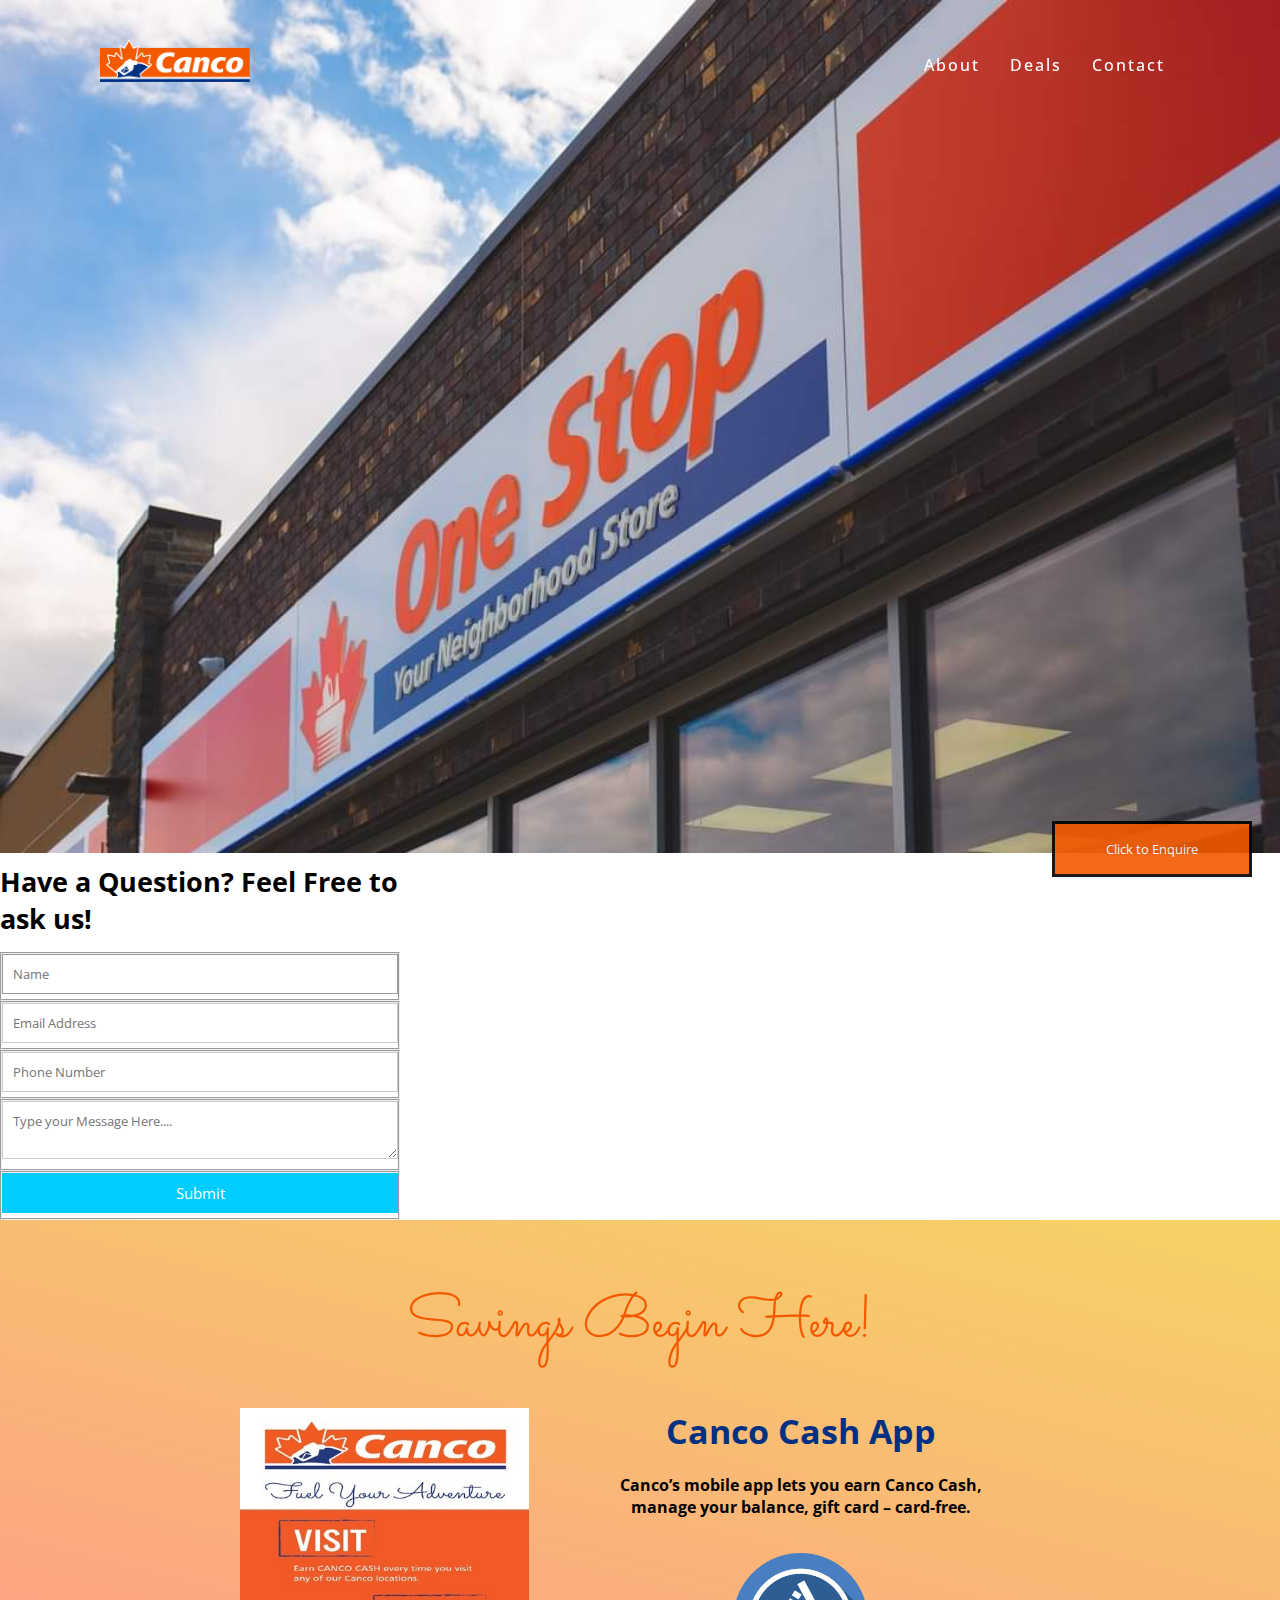
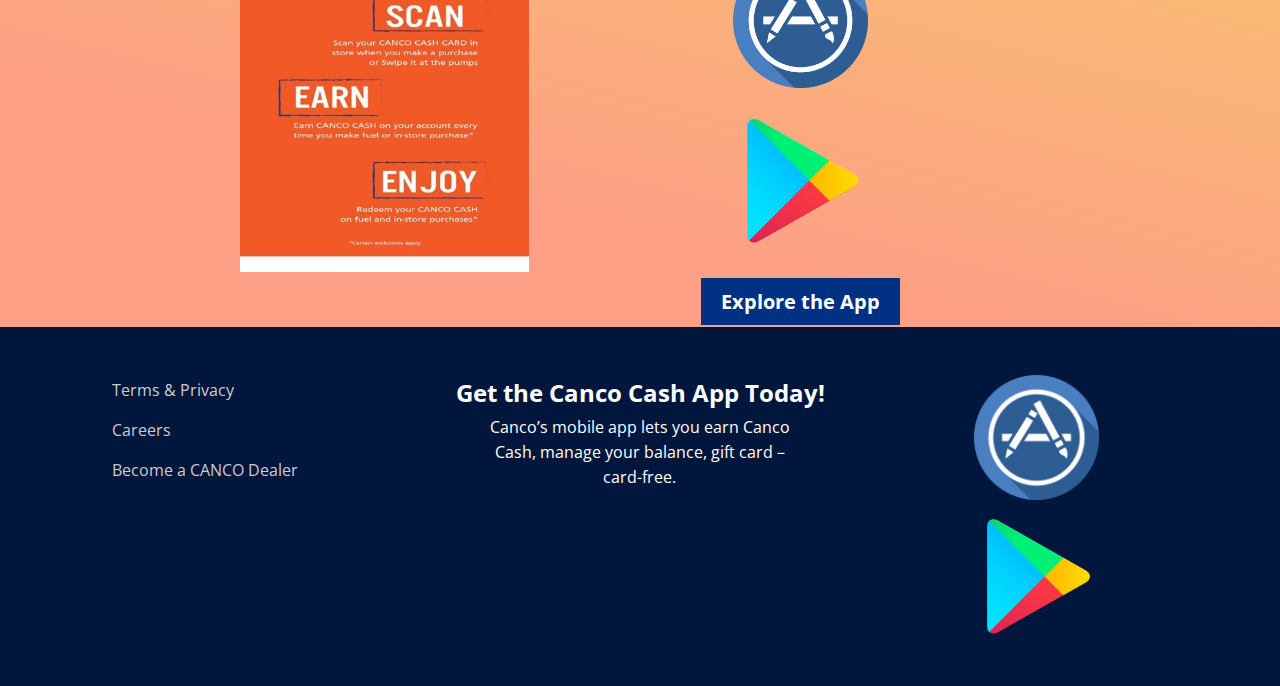
<file: contact.html>
<!DOCTYPE html>
<html>
  <head>
    <meta name="viewport" content="width=device-width,initial-scale=1,maximum-scale=1,user-scalable=no">
    <meta http-equiv="X-UA-Compatible" content="IE=edge,chrome=1">
    <meta name="HandheldFriendly" content="true">
    <title>Gas Station</title>
    <link href="contact.css" rel="stylesheet" type="text/css" />

    <link rel="preconnect" href="https://fonts.gstatic.com">
    <link href="https://fonts.googleapis.com/css2?family=Sacramento&display=swap" rel="stylesheet">

    <link rel="preconnect" href="https://fonts.gstatic.com">
    <link href="https://fonts.googleapis.com/css2?family=Open+Sans:wght@300&display=swap" rel="stylesheet">

  </head>

  <body>
    <header>
      <a class="logo" href="index.html"><img src="logo.png" alt="CANCO"></a>
      <ul class="nav">
        <li><a href="index.html">About</a></li>
        <li><a href="deals.html">Deals</a></li>
        <li><a href="contact.html">Contact</a></li>
      </ul>
    </header>
		<img src="canco_04.jpeg" alt="" style="width:100%; height:20%;">
    <div class="containers">  
  <form id="contact" action="" method="post", onsubmit="validate();">
    <h4>Have a Question? Feel Free to ask us!</h4>
    <fieldset>
      <input placeholder="Name" type="text" tabindex="1" required autofocus>
    </fieldset>
    <fieldset>
      <input placeholder="Email Address" type="email" tabindex="2" required>
    </fieldset>
    <fieldset>
      <input placeholder="Phone Number" type="tel" tabindex="3" required>
    </fieldset>
    <fieldset>
      <textarea placeholder="Type your Message Here...." tabindex="5" required></textarea>
    </fieldset>
    <fieldset>
      <button name="submit" type="submit" id="contact-submit">Submit</button>
    </fieldset>
  </form> 
</div>
<button class="open-button" onclick="openForm()">Click to Enquire</button>

<div class="chat" id="myForm">
  <form action="/action_page.php" class="form-container">
    <h1>Ask Your Questions</h1>

    <li id='menu-head'>Any Query? &#128515
        <ul id='menu-body'>
            <li id='menu-s'>* Store Hours?</li>
            <li id='menu-p'>* Propane Hours?</li>
            <li id='menu-d'>* Do we have DEISEL?</li>
            <li id='menu-c'>* Car Wash Options!</li>
            <li id='menu-f'>* Do we have Full-serve Service Available?</li>
			<li id='menu-a'>* Do We have Automatic Car Wash?</li>
		</ul>
    </li>
    </form>
</div>
<script>

		function openForm() {
		  document.getElementById("myForm").style.display = "block";
		}

		function closeForm() {
		  document.getElementById("myForm").style.display = "none";
		}
		document.getElementById("menu-head").addEventListener("mouseenter", function(){
		document.getElementById("menu-head").style.backgroundColor = "tomato";
		document.getElementById("menu-body").style.display ="block";
		});
		
        document.getElementById("menu-head").addEventListener("mouseleave", function(){
		document.getElementById("menu-head").style.backgroundColor = "transparent";
		document.getElementById("menu-body").style.display ="none";
		});
		
        // Display selected technology, i.e., menu item; 'click' event
        document.getElementById('menu-s').addEventListener("click", function()
		{
		alert("We are Open 24 Hours!   Thankyou");
		});
		document.getElementById('menu-p').addEventListener("click", function()
		{
		alert("Propane Station is Open 7Am - 10Pm.");
		});
		document.getElementById('menu-d').addEventListener("click", function()
		{
		alert("Yes, We serve DEISEL at our Station.");
		});
		document.getElementById('menu-c').addEventListener("click", function()
		{
		alert("Car wash Options are available as Premium, Deluxe and Regular. Premium Wah contains Wax and Underspray Included into. Deluxe Wash gives you the option between Wax or the Underspray. However Regular is just the Wash Only Option.");
		});
		document.getElementById('menu-f').addEventListener("click", function()
		{
		alert("Yes, We do Full-serve");
		});
		document.getElementById('menu-a').addEventListener("click", function()
		{
		alert("Sorry, Unfortunately We don't have Automatic Option Available Rightnow.");
		});
</script>


    <div class="app">
      <div id="hand">
        <h3>Savings Begin Here!</h3>
      </div>
      <div class="app-info">
        <div class="img-left">
          <img src="canco-app.jpeg" alt="canco-app">
        </div>
        <div class="box-right">
          <h1>Canco Cash App</h1>
          <p><b>Canco’s mobile app lets you earn Canco Cash, manage your balance, gift card – card-free.</b></p>
          <a href="https://apps.apple.com/kh/app/canco-petroleum/id1523902717"><img src="appStore.png" alt="CancoApp-AppleStore"></a><br>
          <a href="https://play.google.com/store/apps/details?id=com.ackroo.canco&hl=en_CA"><img src="googlePlay.png" alt="CancoApp-AppleStore"></a>
          <div id="app-button">
            <a href="https://cancopetroleum.ca/app/app-experience/"><b>Explore the App</b></a>
          </div>
        </div>
      </div>

    </div>

    <footer>
      <div id="container">
        <div id="col-left">
        <p><a href="https://cancopetroleum.ca/terms/">Terms & Privacy</a></p>
        <p><a href="https://cancopetroleum.ca/careers/">Careers</a></p>
        <p><a href="https://cancopetroleum.ca/canco-dealer/">Become a CANCO Dealer</a></p>
        </div>
        <div id="col-mid">
          <h2>Get the Canco Cash App Today!</h2>
          <p>Canco’s mobile app lets you earn Canco Cash, manage your balance, gift card – card-free.</p>
        </div>
        <div id="col-right">
          <a href="https://apps.apple.com/kh/app/canco-petroleum/id1523902717"><img src="appStore.png" alt="CancoApp-AppleStore"></a><br>
          <a href="https://play.google.com/store/apps/details?id=com.ackroo.canco&hl=en_CA"><img src="googlePlay.png" alt="CancoApp-AppleStore"></a>
        </div>
      </div>
    </footer>
 </body>
</html>
</file>
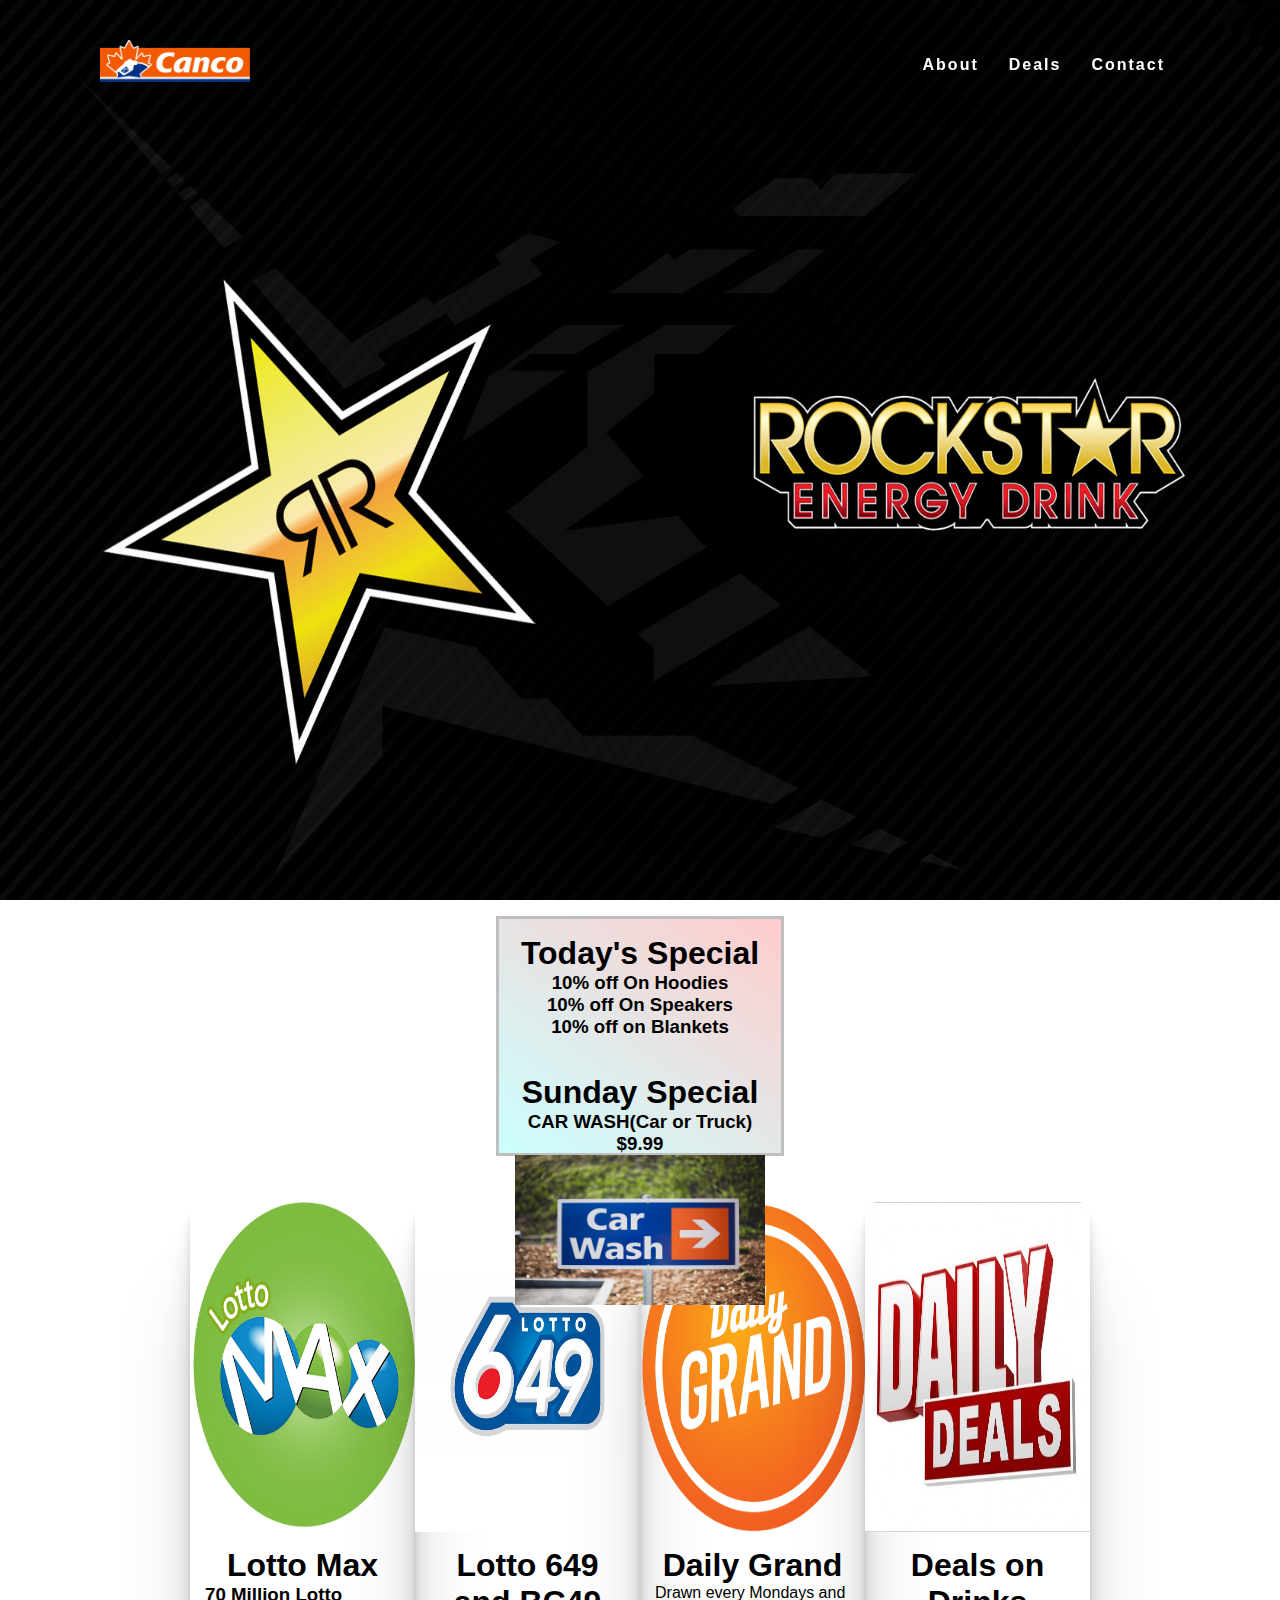
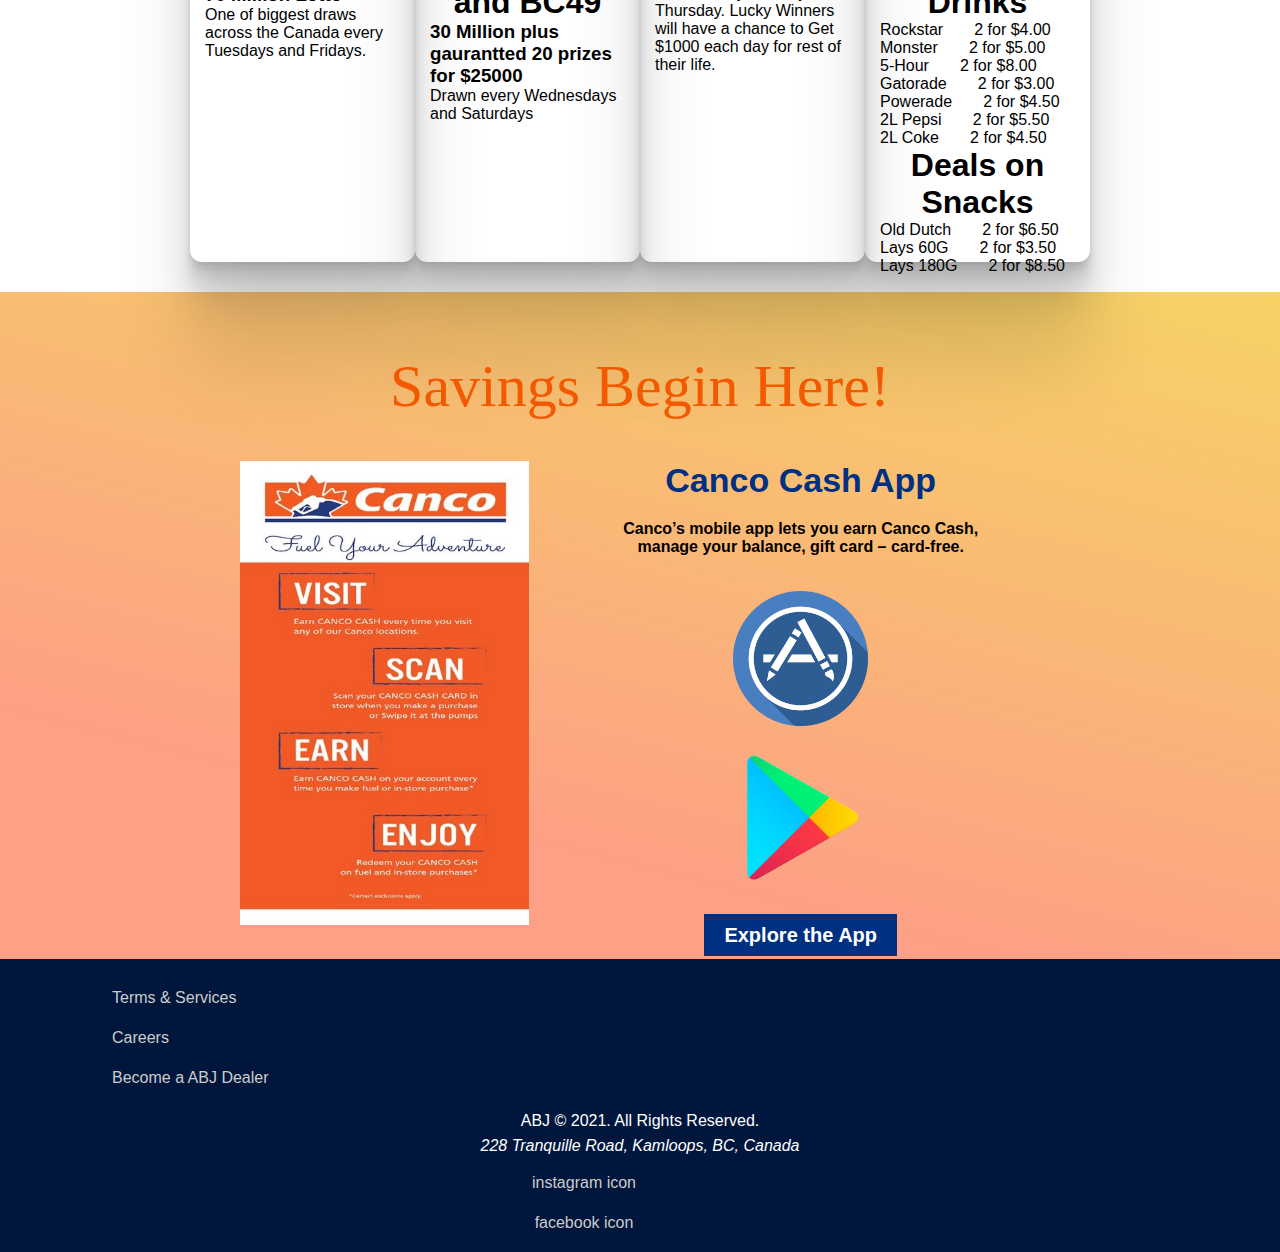
<file: deals.html>
<!DOCTYPE html>
<html>
  <head>
    <meta name="viewport" content="width=device-width, initial-scale=1.0" />
    <title>Gas Station</title>
    <link href="index.css" rel="stylesheet" type="text/css" />
    <link rel="preconnect" href="https://fonts.gstatic.com" />
    <link
      href="https://fonts.googleapis.com/css2?family=Maven+Pro&display=swap"
      rel="stylesheet"
    />
  </head>

  <body>
    <header>
     <a class="logo" href="index.html"><img src="logo.png" alt="CANCO"></a>
      <ul class="nav">
        <li><a href="index.html">About</a></li>
        <li><a href="deals.html">Deals</a></li>
        <li><a href="contact.html">Contact</a></li>
      </ul>
    </header>  

 <section>
      <div class="slider">
        <figure>
          <img src="rockstar.jpg" />
          <img src="monster.png" />
           <img src="gatorade.jpg" />
          <img src="doritos.jpg" />
		  <img src="powerade.jpg" />
        </figure>
      </div>
      <script type="text/javascript">
        window.addEventListener("scroll", function () {
          var header = document.querySelector("header");
          header.classList.toggle("sticky", window.scrollY > 0);
        });	
   </script>
      
 </section>
    <div class ="main">
    <h1> Today's Special</h1>
	<h3> 10% off On Hoodies</h3>
	<h3> 10% off On Speakers</h3>
	<h3> 10% off on Blankets</h3>
	</br>
	</br>
	<h1> Sunday Special</h1>
	<h3>CAR WASH(Car or Truck) $9.99 </h3>
	<img src="wash3.jpeg" alt="" style="height:150px; width: 250px;"> 
	</div>
    <section id="card-quote">
      <div class="cards-layout">
        
          <div class="card">
            <div class="upper">
              <img src="lotto-max.png" alt=""> 
            </div>
            <div class="lower">
              <h1>Lotto Max</h1>
			  <h3>70 Million Lotto</h3>
              <p>One of biggest draws across the Canada every Tuesdays and Fridays.</p>
            </div>
          </div>
          <div class="card">
            <div class="upper">
              <img src="649.jpg" alt="">
            </div>
            <div class="lower">
				<h1>Lotto 649 and BC49</h1>
				<h3> 30 Million plus gaurantted 20 prizes for $25000</h3>
              <p>Drawn every Wednesdays and Saturdays</p>
            </div>
          </div>
          <div class="card">
            <div class="upper">
             <img src="dailyGrand.png" alt="">
            </div>
            <div class="lower">
              <h1>Daily Grand</h1>
              <p>Drawn every Mondays and Thursday. Lucky Winners will have a chance to Get $1000 each day for rest of their life. </p>
            </div>
          </div>
    <div class= "card" >
			<div class="upper">
             <img src="dailydeals.jpg" alt="">
            </div>
            <div class="lower">
				<h1> Deals on Drinks</h1>
				<p> Rockstar &nbsp &nbsp &nbsp  2 for $4.00</p>
				<p> Monster &nbsp &nbsp &nbsp  2 for $5.00</p>
				<p> 5-Hour &nbsp &nbsp &nbsp  2 for $8.00</p>
				<p> Gatorade &nbsp &nbsp &nbsp  2 for $3.00</p>
				<p> Powerade &nbsp &nbsp &nbsp  2 for $4.50</p>
				<p> 2L Pepsi &nbsp &nbsp &nbsp  2 for $5.50</p>
				<p> 2L Coke &nbsp &nbsp &nbsp  2 for $4.50</p>
				<h1> Deals on Snacks</h1>
				<p> Old Dutch &nbsp &nbsp &nbsp  2 for $6.50</p>
				<p> Lays 60G &nbsp &nbsp &nbsp  2 for $3.50</p>
				<p> Lays 180G &nbsp &nbsp &nbsp  2 for $8.50</p>
			</div>
	</div>
	</section>
	 <div class="app">
      <div id="hand">
        <h3>Savings Begin Here!</h3>
      </div>
      <div class="app-info">
        <div class="img-left">
          <img src="canco-app.jpeg" alt="canco-app">
        </div>
        <div class="box-right">
          <h1>Canco Cash App</h1>
          <p><b>Canco’s mobile app lets you earn Canco Cash, manage your balance, gift card – card-free.</b></p>
          <a href="https://apps.apple.com/kh/app/canco-petroleum/id1523902717"><img src="appStore.png" alt="CancoApp-AppleStore"></a><br>
          <a href="https://play.google.com/store/apps/details?id=com.ackroo.canco&hl=en_CA"><img src="googlePlay.png" alt="CancoApp-AppleStore"></a>
          <div id="app-button">
            <a href="https://cancopetroleum.ca/app/app-experience/"><b>Explore the App</b></a>
          </div>
        </div>
      </div>

    </div>
	
    <footer>
      <div id="col-left">
        <p><a href="#">Terms & Services</a></p>
        <p><a href="#">Careers</a></p>
        <p><a href="#">Become a ABJ Dealer</a></p>
      </div>
      <div id="col-mid">
        <p>ABJ &copy; 2021. All Rights Reserved.</p>
        <address>228 Tranquille Road, Kamloops, BC, Canada</address>
      </div>
      <div id="col-right">
        <p><a href="#">instagram icon</a></p>
        <p><a href="#">facebook icon</a></p>
      </div>
    </footer>
  </body>
</html>
</file>
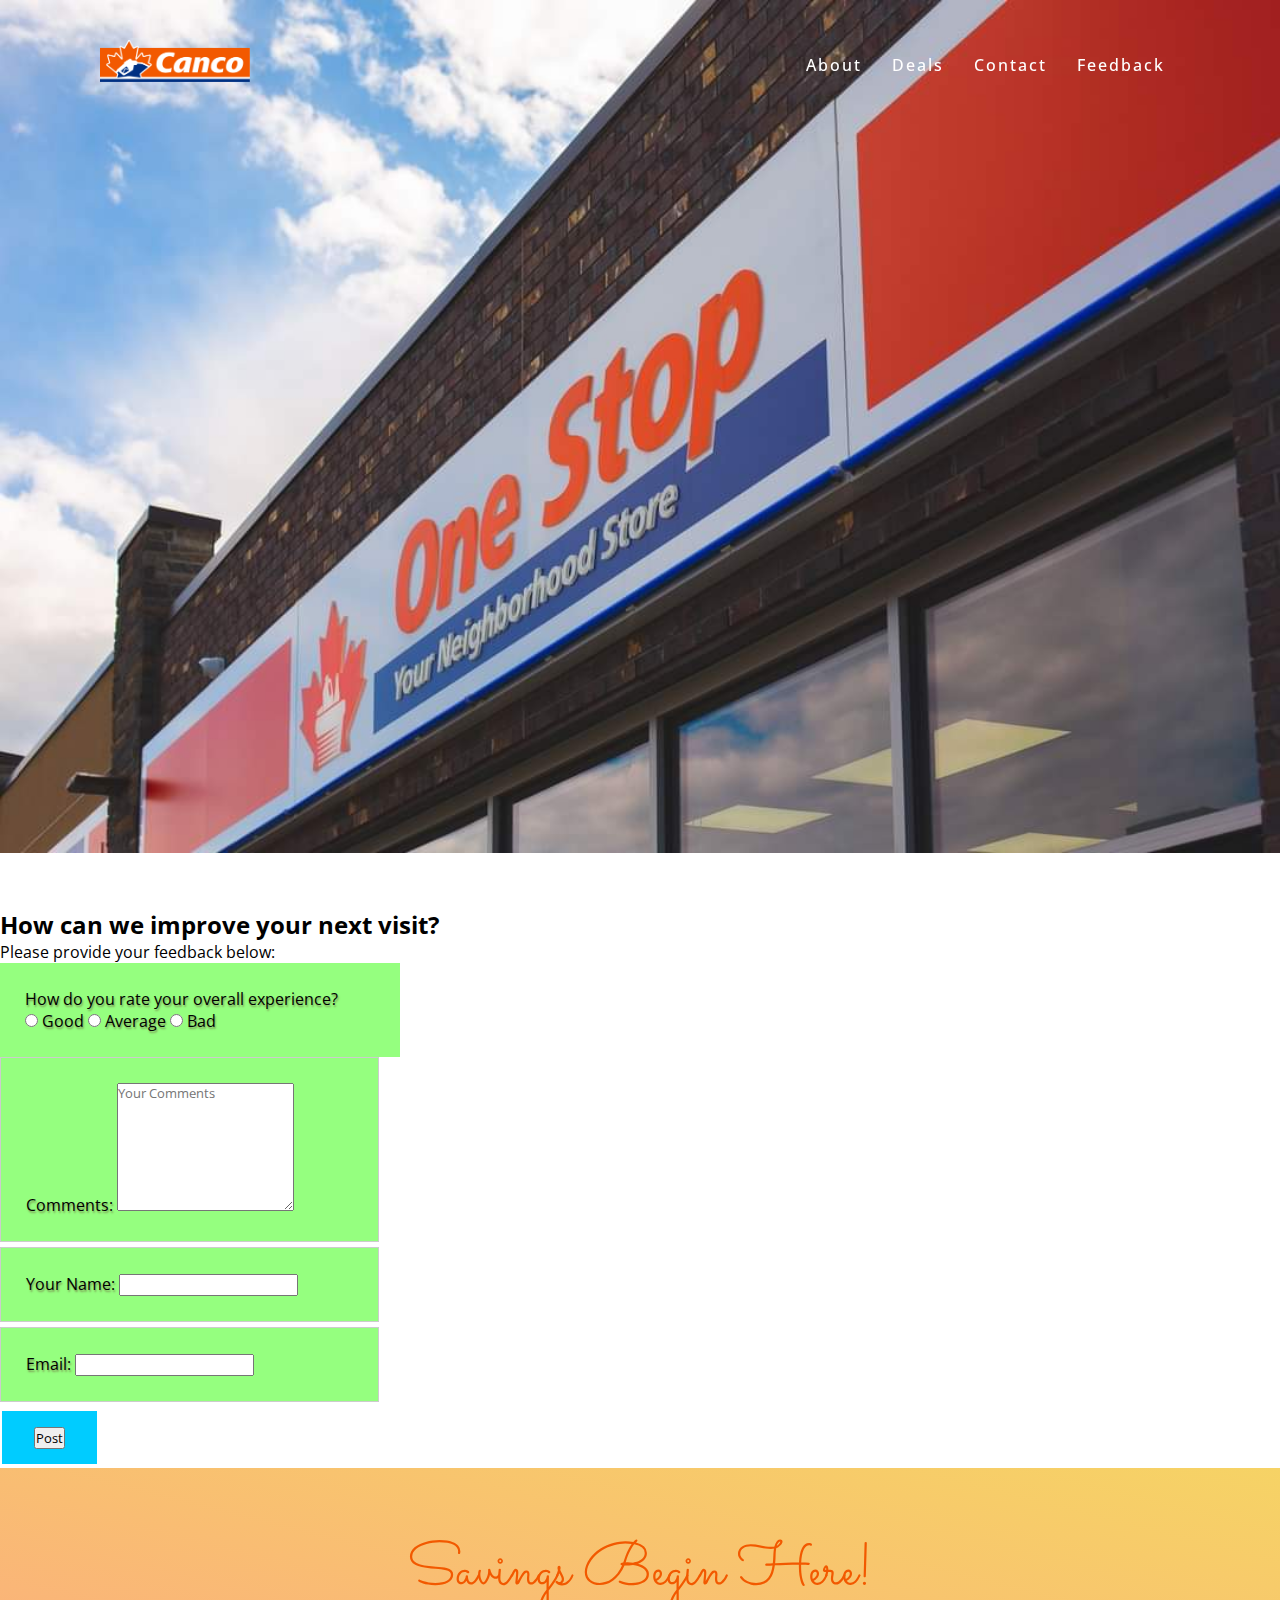
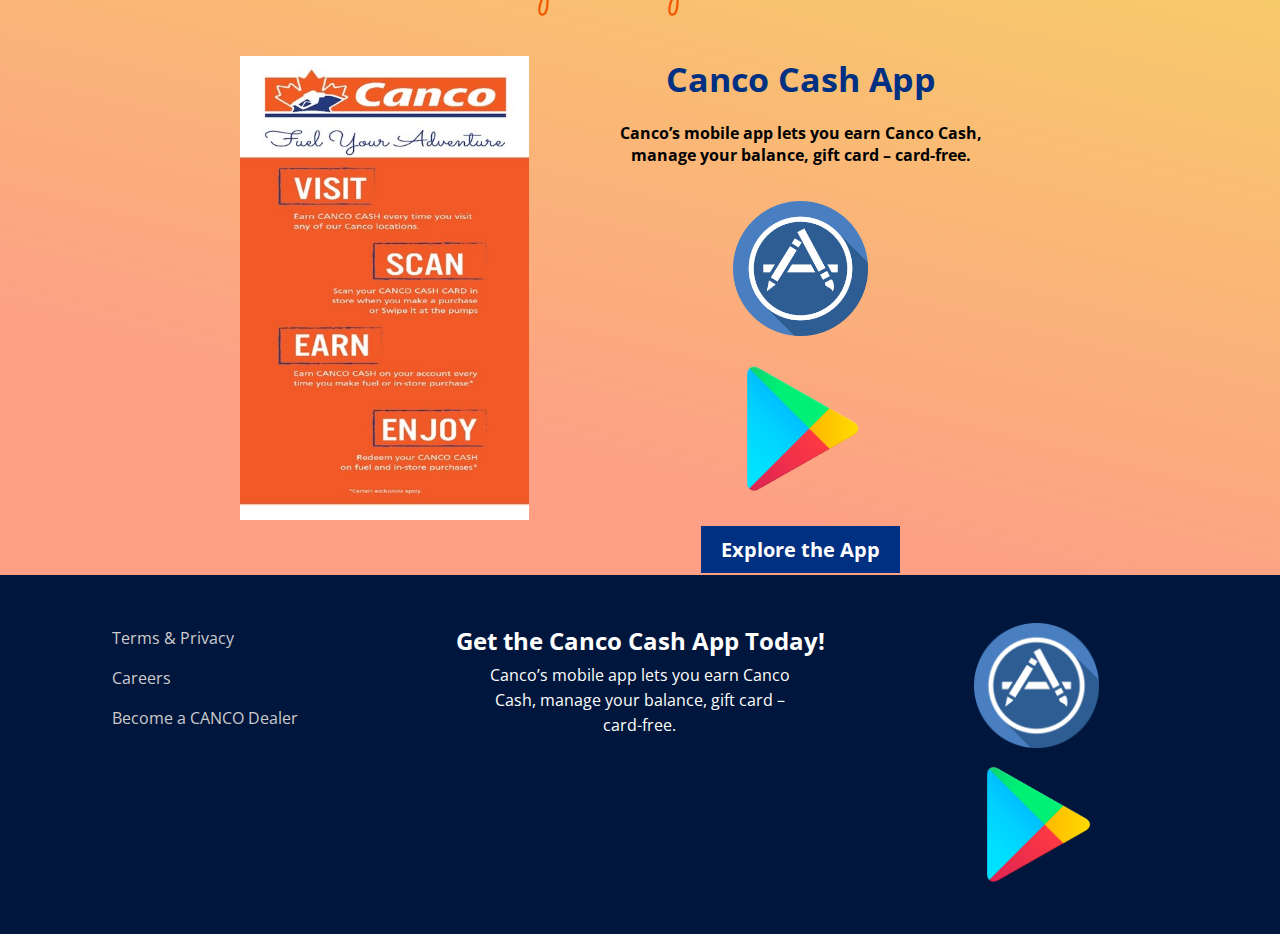
<file: feedback.html>
<!DOCTYPE html>
<html>
  <head>
    <meta name="viewport" content="width=device-width,initial-scale=1,maximum-scale=1,user-scalable=no">
    <meta http-equiv="X-UA-Compatible" content="IE=edge,chrome=1">
    <meta name="HandheldFriendly" content="true">
    <title>Gas Station</title>
    <link href="feedback.css" rel="stylesheet" type="text/css" />

    <link rel="preconnect" href="https://fonts.gstatic.com">
    <link href="https://fonts.googleapis.com/css2?family=Sacramento&display=swap" rel="stylesheet">

    <link rel="preconnect" href="https://fonts.gstatic.com">
    <link href="https://fonts.googleapis.com/css2?family=Open+Sans:wght@300&display=swap" rel="stylesheet">

  </head>

  <body>
    <header>
      <a class="logo" href="index.html"><img src="logo.png" alt="CANCO"></a>
      <ul class="nav">
        <li><a href="index.html">About</a></li>
        <li><a href="deals.html">Deals</a></li>
        <li><a href="contact.html">Contact</a></li>
        <li><a href="feedback.html">Feedback</a></li>
      </ul>
    </header>
		<img src="canco_04.jpeg" alt="" style="width:100%; height:20%;">
    <div class="container1"></div>
<div class="container2 " style="margin-top: 50px">
    <div class="container3">
        <h2>How can we improve your next visit?</h2>
        <p>
            Please provide your feedback below:
        </p>
        <form role="form" method="post" id="reused_form">
            <div class="container2">
                <div class="container4">
                <label>How do you rate your overall experience?</label>
                <p>
                    <label class="radio-inline">
                    <input type="radio" name="experience" id="radio_experience" value="bad" >
                    Good
                    </label>

                    <label class="radio-inline">
                    <input type="radio" name="experience" id="radio_experience" value="average" >
                    Average
                    </label>

                    <label class="radio-inline">
                    <input type="radio" name="experience" id="radio_experience" value="good" >
                    Bad
                    </label>
                </p>
                </div>
            </div>
            <div class="container2">
                <div class="container5">
                    <label for="comments">
                        Comments:</label>
                    <textarea class="form-control" type="textarea" name="comments" id="comments" placeholder="Your Comments" maxlength="6000" rows="7"></textarea>
                </div>
            </div>
            <div class="container2">
                <div class="container6">
                    <label for="name">
                        Your Name:</label>
                    <input type="text" class="form-control" id="name" name="name" required>
                </div>
                <div class="container7">
                    <label for="email">
                        Email:</label>
                    <input type="email" class="form-control" id="email" name="email" required>
                </div>
            </div>

                        <div class="container2">
                <div class="container8">
                    <button type="submit" class="btn btn-lg btn-warning btn-block" >Post </button>
                </div>
            </div>

        </form>
        <div id="success_message" style="width:100%; height:100%; display:none; ">
            <h3>Posted your feedback successfully!</h3>
        </div>
        <div id="error_message"
                style="width:100%; height:100%; display:none; ">
                    <h3>Error</h3>
                    Sorry there was an error sending your form.

        </div>
    </div>
</div>

<script>
$(function()
{
    function after_form_submitted(data)
    {
        if(data.result == 'success')
        {
            $('form#reused_form').hide();
            $('#success_message').show();
            $('#error_message').hide();
        }
        else
        {
            $('#error_message').append('<ul></ul>');

            jQuery.each(data.errors,function(key,val)
            {
                $('#error_message ul').append('<li>'+key+':'+val+'</li>');
            });
            $('#success_message').hide();
            $('#error_message').show();

            //reverse the response on the button
            $('button[type="button"]', $form).each(function()
            {
                $btn = $(this);
                label = $btn.prop('orig_label');
                if(label)
                {
                    $btn.prop('type','submit' );
                    $btn.text(label);
                    $btn.prop('orig_label','');
                }
            });

        }//else
    }

	$('#reused_form').submit(function(e)
      {
        e.preventDefault();

        $form = $(this);
        //show some response on the button
        $('button[type="submit"]', $form).each(function()
        {
            $btn = $(this);
            $btn.prop('type','button' );
            $btn.prop('orig_label',$btn.text());
            $btn.text('Sending ...');
        });


                    $.ajax({
                type: "POST",
                url: 'handler.php',
                data: $form.serialize(),
                success: after_form_submitted,
                dataType: 'json'
            });

      });
});
</script>


    <div class="app">
      <div id="hand">
        <h3>Savings Begin Here!</h3>
      </div>
      <div class="app-info">
        <div class="img-left">
          <img src="canco-app.jpeg" alt="canco-app">
        </div>
        <div class="box-right">
          <h1>Canco Cash App</h1>
          <p><b>Canco’s mobile app lets you earn Canco Cash, manage your balance, gift card – card-free.</b></p>
          <a href="https://apps.apple.com/kh/app/canco-petroleum/id1523902717"><img src="appStore.png" alt="CancoApp-AppleStore"></a><br>
          <a href="https://play.google.com/store/apps/details?id=com.ackroo.canco&hl=en_CA"><img src="googlePlay.png" alt="CancoApp-AppleStore"></a>
          <div id="app-button">
            <a href="https://cancopetroleum.ca/app/app-experience/"><b>Explore the App</b></a>
          </div>
        </div>
      </div>

    </div>

    <footer>
      <div id="container">
        <div id="col-left">
        <p><a href="https://cancopetroleum.ca/terms/">Terms & Privacy</a></p>
        <p><a href="https://cancopetroleum.ca/careers/">Careers</a></p>
        <p><a href="https://cancopetroleum.ca/canco-dealer/">Become a CANCO Dealer</a></p>
        </div>
        <div id="col-mid">
          <h2>Get the Canco Cash App Today!</h2>
          <p>Canco’s mobile app lets you earn Canco Cash, manage your balance, gift card – card-free.</p>
        </div>
        <div id="col-right">
          <a href="https://apps.apple.com/kh/app/canco-petroleum/id1523902717"><img src="appStore.png" alt="CancoApp-AppleStore"></a><br>
          <a href="https://play.google.com/store/apps/details?id=com.ackroo.canco&hl=en_CA"><img src="googlePlay.png" alt="CancoApp-AppleStore"></a>
        </div>
      </div>
    </footer>
 </body>
</html>
</file>
<file: contact.css>
*{
    margin: 0;
    padding: 0;
    box-sizing: border-box;
    font-family: 'Open Sans', Arial, sans-serif;
}

.clr{clear: both;}
section{color: #000;}

body
{
    background: #fff;
    min-height: 200vh;
}

/*HEADER*/

header{
    position: fixed;
    top: 0;
    left: 0;
    width: 100%;
    display: flex;
    justify-content: space-between;
    align-items: center;
    transition: 0.6s;
    padding: 40px 100px;
    z-index: 100000;
}
header.sticky{
    padding: 5px 100px;
    background: rgba(0, 0, 0, 0.9);
}
header .logo{
    position: relative;
    font-weight: 700;
    text-decoration: none;
    color: #fff;
    font-size: 2em;
    text-transform: uppercase;
    letter-spacing: 2px;
    transition: 0.6s;
}
header .logo img{
    width: 150px;
}
header ul{
    position: relative;
    display: flex;
    justify-content: center;
    align-items: center;
}
header ul li{
    position: relative;
    list-style-type: none;
}
header ul li a{
    position: relative;
    margin: 0 15px;
    text-decoration: none;
    color: #fff;
    letter-spacing: 2px;
    font-weight: 500;
    transition: 0.6s;
}
header.sticky .logo, header.sticky ul li a{
    color: #fff;
    padding: 10px;
}
.slider{
    overflow: hidden;
    position: relative;
}
.slider figure img{
    width: 20%;
    height: 100vh;
    float: left;
}
.slider figure{
    position: relative;
    width: 500%;
    margin: 0;
    left: 0;
    animation: 20s slider infinite;
}
@keyframes slider{
    0%{
        left: 0;
    }
    15%{
        left: 0;
    }
    25%{
        left: -100%;
    }
    40%{
        left: -100%;
    }
    50%{
        left: -200%;
    }
    65%{
        left: -200%;
    }
    75%{
        left: -300%;
    }
    90%{
        left: -300%;
    }
    100%{
        left: -400%;
    }

}
#text-on-banner{
    font-size: 4em;
    color: #fff;
    font-family: 'Sacramento', handwriting;
    text-shadow: 2px 5px 4px orange;
    position: absolute;
    top: 50%;
    left: 50%;
    transform: translate(-50%, -50%);
}

/*CANCO CASH APP SECTION*/

.app{
    background: linear-gradient(14deg, #fda085 25%, #f6d365 100%)!important;
    padding: 60px 0 5px 0;
    text-align: center;
}
.app div.app-info{
    display: flex;
    width: 65%;
    justify-content: space-between;
    margin: 30px auto 0;
}
.app div#hand h3{
    color: #f25900;
    font: 60px 'Sacramento', handwriting;
    padding: 0 0 10px;
}
.app .img-left img{
    width: 90%;
}
.app div.box-right{
    width: 80%;
}
.app .box-right h1{
    color: #003082;
    font-size: 34px;
    padding: 0 0 10px;
}
.app .box-right p{
    color: #000000;
    font-size: 16px;
    width: 80%;
    margin: 10px auto 25px;
}
.app .box-right a img{
    width: 135px;
    margin: 10px 0;
}
.app .box-right div#app-button{
    padding: 0 0 7px;
    margin-top: 25px;
}
.app .box-right div#app-button a{
    padding: 10px 20px;
    font-size: 20px;
    color: #ffffff;
    background: #003082;
    text-decoration: none;
}
@media (max-width: 975px){
    .app div.app-info{
        flex-direction: column;
    }
    .app div.box-right{
        margin: 20px auto 10px;
    }
}
@media (max-width: 768px){
    .app div.app-info{
        flex-direction: column;
    }
    .app div.app-info{
        width: 100%;
        margin: 0;
        padding: 0;
    }
    .app div.img-left{
        order: 2;
        width: 100%;
        margin: 20px 0;
        padding: 0;
    }
    .app div.box-right{
        order: 1;
        width: 100%;
        margin: 0;
        padding: 0;
    }
    .app div.box-right p{
        width: 100%;
        margin: 0;
        padding: 0;
    }
}



/*FOOTER*/

footer{
    padding: 19px 0 9px;
    background: #00163c;
}
#container{
    display: flex;
    padding: 24px 0 24px;
    justify-content: space-between;
}
footer div#col-left p a, footer div#col-right a{
    color: #cccccc;
    line-height: 40px;
    text-decoration: none;
}
footer div#col-mid{
    text-align: center;
    color: #ffffff;
    line-height: 25px;
    margin-top: 10px;
    flex: 2;
}
footer div#col-mid h2{padding: 0 0 10px;}

footer div#col-mid p{
    width: 60%;
    margin-left: auto;
    margin-right: auto;
}
footer div#col-left{
    margin-left: 112px;
    flex: 1;
}
footer div#col-right{
    margin-right: 112px;
    margin-top: 5px;
    text-align: center;
    flex: 1;
}
footer div#col-right a img{
    width: 125px;
}

@media(max-width: 768px){
    #container{
        flex-direction: column;
    }
    footer div#col-mid{
        display: none;
    }
    footer div#col-left, footer div#col-right{
        margin: 25px auto;
    }
    footer div#col-left{
        text-align: center;
    }
}

/*CONTACT FORM*/

.containers {
	max-width:400px;
	width:100%;
	margin:0 0 px;
	position:relative;
	
}

/*#contact {
	background:rgba(43,255,0,0.5);
	padding:25px;
	text-shadow: 1px 2px 2px #7C9A54;*/
	
}
#contact h3 {
	color: rgba(74,215,64,0.94);
	display: block;
	font-size: 30px;
	font-weight: 400;
	
}
#contact h4 {
	margin:5px 0 15px;
	font-size:27px;
}
fieldset {
	min-width: 100%;
	
}
#contact input[type="text"], #contact input[type="email"], #contact input[type="tel"], #contact input[type="url"], #contact textarea {
	border: none;
	width:100%;
	border:1px solid #CCC;
	background:#FFF;
	margin:0 0 5px;
	padding:10px;
}
#contact input[type="text"]:hover, #contact input[type="email"]:hover, #contact input[type="tel"]:hover, #contact input[type="url"]:hover, #contact textarea:hover {
	-webkit-transition:border-color 0.3s ease-in-out;
	-moz-transition:border-color 0.3s ease-in-out;
	transition:border-color 0.3s ease-in-out;
	
}
#contact button[type="submit"] {
	cursor:pointer;
	width:100%;
	border:none;
	background:#0CF;
	color:#FFF;
	margin:0 0 5px;
	padding:10px;
	font-size:15px;
}
#contact button[type="submit"]:hover {
	background:#09C;
	-webkit-transition:background 0.3s ease-in-out;
	-moz-transition:background 0.3s ease-in-out;
	transition:background-color 0.3s ease-in-out;
}
#contact input:focus, #contact textarea:focus {
	outline:0;
	border:1px solid #999;
}
.open-button {
  background-color: #f25900;
  color: white;
  padding: 16px 20px;
  border: solid black;
  cursor: pointer;
  opacity: 0.9;
  position: fixed;
  bottom: 23px;
  right: 28px;
  width: 200px;
}

.chat{
  display: none;
  position: fixed;
  bottom: 0;
  right: 15px;
  border: 3px solid #f1f1f1;
  z-index: 9;
}
.form-container {
  max-width: 350px;
  padding: 10px;
  min-height: 300px;
  background-color: white;
}

#menu-head { 
            list-style:none;
            width:140px; 
            text-align:center;
            border:1px solid black; background-color:White;
            position:relative; left:50px;
        }
        #menu-head > ul { 
            list-style:none;
            padding:0; margin:0;
            display:none; 
			opacity:0.9;
            border:1px solid blue; 
			background-color:White;
            position:absolute; 
            top:100%; 
            right:100;
        }
        #menu-head > ul > li:hover {
            background-color:#f25900;
        }
</file>
<file: index.css>
*{
    margin: 0;
    padding: 0;
    box-sizing: border-box;
    font-family: 'Open Sans', Arial, sans-serif;
}

.clr{clear: both;}
section{color: #000;}

.main
{
	text-align:center;
	margin: 1rem auto;
    padding: 1rem;
    background: linear-gradient(35deg, #ccffff, #ffcccc);
    position: relative;
	border: solid rgb(192, 191, 191);
    width: 18rem;
    height: 15rem;
}
body
{
    background: #fff;
    min-height: 200vh;
}

/*HEADER*/

header{
    position: fixed;
    top: 0;
    left: 0;
    width: 100%;
    display: flex;
    justify-content: space-between;
    align-items: center;
    transition: 0.6s;
    padding: 40px 100px;
    z-index: 100000;
    background: rgba(0, 0, 0, 0.2);
}
header.sticky{
    padding: 5px 100px;
    background: rgba(0, 0, 0, 0.9);
}
header .logo{
    position: relative;
    font-weight: 700;
    text-decoration: none;
    color: #fff;
    font-size: 2em;
    text-transform: uppercase;
    letter-spacing: 2px;
    transition: 0.6s;
}
header .logo img{
    width: 150px;
}
header ul{
    position: relative;
    display: flex;
    justify-content: center;
    align-items: center;
}
header ul li{
    position: relative;
    list-style-type: none;
}
header ul li a{
    position: relative;
    margin: 0 15px;
    text-decoration: none;
    color: #fff;
    letter-spacing: 2px;
    font-weight: bold;
    transition: 0.6s;
}
header.sticky .logo, header.sticky ul li a{
    color: #fff;
    padding: 10px;
}

/*HAMBURGER-MENU*/

.toggle-button{
    position: absolute;
    top: 2.3rem;
    right: 3.5rem;
    display: none;
    flex-direction: column;
    justify-content: space-between;
    width: 30px;
    height: 21px;
}
.toggle-button:hover{
    cursor: pointer;
}
.toggle-button .bar{
    height: 3px;
    width: 100%;
    background: #fff;
    border-radius: 20px;
}

@media(max-width: 700px){
    .toggle-button{
        display: flex;
    }
    .navbar-links{
        display: none;
        width: 100%;
    }
    .navbar{
        flex-direction: column;
        align-items: flex-start;
    }
    .navbar-links ul{
        width: 100%;
        flex-direction: column;
    }
    .navbar-links ul li{
        text-align: center;
        padding: 0.5rem 1rem;
    }
    .navbar-links.active{
        display: flex;
    }
}

/*SLIDER*/

.slider{
    overflow: hidden;
    position: relative;
}
.slider figure img{
    width: 20%;
    height: 100vh;
    float: left;
}
.slider figure{
    position: relative;
    width: 500%;
    margin: 0;
    left: 0;
    animation: 20s slider infinite;
}
@keyframes slider{
    0%{
        left: 0;
    }
    15%{
        left: 0;
    }
    25%{
        left: -100%;
    }
    40%{
        left: -100%;
    }
    50%{
        left: -200%;
    }
    65%{
        left: -200%;
    }
    75%{
        left: -300%;
    }
    90%{
        left: -300%;
    }
    100%{
        left: -400%;
    }

}
#text-on-banner{
    font-size: 4em;
    color: #fff;
    font-family: 'Sacramento', handwriting;
    text-shadow: 2px 5px 4px orange;
    position: absolute;
    top: 50%;
    left: 50%;
    transform: translate(-50%, -50%);
}

/*CONTAINER---MAP AND ABPUT US SECTION*/

.container{
    display: flex;
    width: 90%;
    margin: 100px auto;
    padding: 0 19px;
}
.container #map{
    width: 50%;
    margin: 25px 40px 25px auto;
}
.container #map iframe{
    width: 100%;
    height: 20rem;
}
.container div#right-about{
    width: 50%;
    float: right;
    margin: 25px auto;
    line-height: 2.5rem;
}
.container #right-about h1{
    font-size: 36px;
    color: #f25900;
}
.container #right-about h2{
    color: #003082;
}
.container #right-about .info{
    display: flex;
}
.container #right-about .info #left-address{
    float: left;
    width: 60%;
}
.container #right-about .info #left-address address{
    text-align: left;
}
.container #right-about .info #right-phone{
    width: 40%;
}
.container #right-about .info #right-phone a{
    text-decoration: none;
    font-size: 22px;
    font-weight: bold;
    color: rgb(5, 185, 5);
}
.container #right-about .info #right-phone a img{
    width: 20px;
    margin-right: 5px;
}
.container #right-about .info #right-phone a:hover{
    color: rgb(7, 117, 7);
}
.container #right-about #about span#text{
    display: none;
}
.container #right-about #about .btn{
    width: 166.23px;
}
.container #right-about #about .btn button{
    user-select: none;
    -webkit-user-select: none;
    -moz-user-select: none;
    -ms-user-select: none;
    cursor: pointer;
    border: none;
    border-radius: 3px;
    font-weight: bold;
    padding: 6px;
    font-size: 16px;
    background: #003082;
    color: white;
    box-sizing: border-box;
}

@media (max-width: 1160px){
    .container{
        flex-direction: column;
    }
    .container #map, .container div#right-about{
        width: 100%;
    }
}
@media (max-width: 768px){
    .container #map{
        height: 15rem;
        order: 2;
    }
}
@media (max-width: 575px){
    .container #right-about .info{
        display: flex;
        flex-direction: column;
        margin-bottom: 10px;
    }
    .container #right-about .infp #left-address, .container #right-about .info #right-phone{
        width: 100%;
    }
}


/*CARDS SECTION*/

#card-quote{
    display: flex;
    justify-content: center;
    align-items: center;
    /* border: 2px solid red; */
    height: 80vh;
    
}
#card-quote .cards-layout{
    width: 75%;
    height: 100%;
    display: flex;
    justify-content: space-around;
    align-items: center;
    /* border: 2px solid green; */
    padding: 30px;
}
.card{
    width: 28%;
    height: 100%;
    /* border: 2px solid red; */
    border-radius: 12px;
    box-shadow: 0 2.8px 2.2px rgba(0, 0, 0, 0.034),
    0 6.7px 5.3px rgba(0, 0, 0, 0.048),
    0 12.5px 10px rgba(0, 0, 0, 0.06),
    0 22.3px 17.9px rgba(0, 0, 0, 0.072),
    0 41.8px 33.4px rgba(0, 0, 0, 0.086),
    0 100px 80px rgba(0, 0, 0, 0.12);
}
.card .upper{
    /* border: 2px solid brown; */
    border-top-left-radius: 12px;
    border-top-right-radius: 12px;  
    height: 50%;
    background-position: center;
    background-size: cover;
}
.card .lower{
    /* border: 2px solid black; */
    height: 50%;
    padding: 15px;
    border-bottom-left-radius: 12px;
    border-bottom-right-radius: 12px;  
}
.lower h1{
    text-align: center;
}
.card img{
    width: 100%;
    height: 100%;
    border-top-left-radius: 12px;
    border-top-right-radius: 12px;
    
}
/*

#card-quote .quote #display{
    margin: 1rem auto;
    padding: 1rem;
    background: linear-gradient(35deg, #ccffff, #ffcccc);
    position: relative;
    border: solid rgb(192, 191, 191);
    width: 18rem;
    height: 18rem;
    
}
#card-quote .quote #display #output{
    text-align: center;
    font-size: 1.6rem;
    margin: 0.6rem 1rem 0.6rem 1rem;
}
#card-quote .quote button{
    padding: 0.3rem 0.5rem;
    font-size: 1rem;
    background: rgb(202, 240, 240);
    border: 1.5px solid rgb(121, 118, 118);
    position: absolute;
    bottom: 0.6rem;
    right: 0.5rem;
}
*/

/*ROTATIONAL SWIPE CARDS*/

.page-wrapper{
    border: solid black;
}
.post-slider{
    border: solid red;
}
.post-slider .post-wrapper{
    width: 84%;
    height: 300px;
    margin: 0 auto; border: solid grey;
}
.post-slider .post-wrapper .post{
    width: 300px;
    height: 300px;
    display: inline-block;
    background: #05f7ff;
}

/*5 IMAGES IN A ROW*/

#services-row{
    width: 90%;
    margin: 50px auto;
    display: flex;
}
#services-row .column{
    padding: 0.3%;
}
#services-row .column img{
    width: 100%;
    vertical-align: middle;
}
#img1-service{flex: 0.9972;}
#img2-service{flex: 1;}
#img3-service{flex: 1.5;}
#img4-service{flex: 1;}
#img5-service{flex: 0.9972;}

#img1-deal{flex: 1;}
#img2-deal{flex: 1;}
#img3-deal{flex: 0.75;}
#img4-deal{flex: 1.4689;}
#img5-deal{flex: 1;}

#services-row .column img:hover{
    opacity: 0.9;
}

@media (max-width: 750px){
    
}

/*CANCO CASH APP SECTION*/

.app{
    background: linear-gradient(14deg, #fda085 25%, #f6d365 100%)!important;
    padding: 60px 0 5px 0;
    text-align: center;
}
.app div.app-info{
    display: flex;
    width: 65%;
    justify-content: space-between;
    margin: 30px auto 0;
}
.app div#hand h3{
    color: #f25900;
    font: 60px 'Sacramento', handwriting;
    padding: 0 0 10px;
}
.app .img-left img{
    width: 90%;
}
.app div.box-right{
    width: 80%;
}
.app .box-right h1{
    color: #003082;
    font-size: 34px;
    padding: 0 0 10px;
}
.app .box-right p{
    color: #000000;
    font-size: 16px;
    width: 80%;
    margin: 10px auto 25px;
}
.app .box-right a img{
    width: 135px;
    margin: 10px 0;
}
.app .box-right div#app-button{
    padding: 0 0 7px;
    margin-top: 25px;
}
.app .box-right div#app-button a{
    padding: 10px 20px;
    font-size: 20px;
    color: #ffffff;
    background: #003082;
    text-decoration: none;
}
@media (max-width: 975px){
    .app div.app-info{
        flex-direction: column;
    }
    .app div.box-right{
        margin: 20px auto 10px;
    }
}
@media (max-width: 768px){
    .app div.app-info{
        flex-direction: column;
    }
    .app div.app-info{
        width: 100%;
        margin: 0;
        padding: 0;
    }
    .app div.img-left{
        order: 2;
        width: 100%;
        margin: 20px 0;
        padding: 0;
    }
    .app div.box-right{
        order: 1;
        width: 100%;
        margin: 0;
        padding: 0;
    }
    .app div.box-right p{
        width: 100%;
        margin: 0;
        padding: 0;
    }
}


/*FOOTER*/

footer{
    padding: 19px 0 9px;
    background: #00163c;
}
#container{
    display: flex;
    padding: 24px 0 24px;
    justify-content: space-between;
}
footer div#col-left p a, footer div#col-right a{
    color: #cccccc;
    line-height: 40px;
    text-decoration: none;
}
footer div#col-mid{
    text-align: center;
    color: #ffffff;
    line-height: 25px;
    margin-top: 10px;
    flex: 2;
}
footer div#col-mid h2{padding: 0 0 10px;}

footer div#col-mid p{
    width: 60%;
    margin-left: auto;
    margin-right: auto;
}
footer div#col-left{
    margin-left: 112px;
    flex: 1;
}
footer div#col-right{
    margin-right: 112px;
    margin-top: 5px;
    text-align: center;
    flex: 1;
}
footer div#col-right a img{
    width: 125px;
}

@media(max-width: 768px){
    #container{
        flex-direction: column;
    }
    footer div#col-mid{
        display: none;
    }
    footer div#col-left, footer div#col-right{
        margin: 25px auto;
    }
    footer div#col-left{
        text-align: center;
    }
}
</file>
<file: feedback.css>
*{
    margin: 0;
    padding: 0;
    box-sizing: border-box;
    font-family: 'Open Sans', Arial, sans-serif;
}

.clr{clear: both;}
section{color: #000;}

body
{
    background: #fff;
    min-height: 200vh;
}

/*HEADER*/

header{
    position: fixed;
    top: 0;
    left: 0;
    width: 100%;
    display: flex;
    justify-content: space-between;
    align-items: center;
    transition: 0.6s;
    padding: 40px 100px;
    z-index: 100000;
}
header.sticky{
    padding: 5px 100px;
    background: rgba(0, 0, 0, 0.9);
}
header .logo{
    position: relative;
    font-weight: 700;
    text-decoration: none;
    color: #fff;
    font-size: 2em;
    text-transform: uppercase;
    letter-spacing: 2px;
    transition: 0.6s;
}
header .logo img{
    width: 150px;
}
header ul{
    position: relative;
    display: flex;
    justify-content: center;
    align-items: center;
}
header ul li{
    position: relative;
    list-style-type: none;
}
header ul li a{
    position: relative;
    margin: 0 15px;
    text-decoration: none;
    color: #fff;
    letter-spacing: 2px;
    font-weight: 500;
    transition: 0.6s;
}
header.sticky .logo, header.sticky ul li a{
    color: #fff;
    padding: 10px;
}
.slider{
    overflow: hidden;
    position: relative;
}
.slider figure img{
    width: 20%;
    height: 100vh;
    float: left;
}
.slider figure{
    position: relative;
    width: 500%;
    margin: 0;
    left: 0;
    animation: 20s slider infinite;
}
@keyframes slider{
    0%{
        left: 0;
    }
    15%{
        left: 0;
    }
    25%{
        left: -100%;
    }
    40%{
        left: -100%;
    }
    50%{
        left: -200%;
    }
    65%{
        left: -200%;
    }
    75%{
        left: -300%;
    }
    90%{
        left: -300%;
    }
    100%{
        left: -400%;
    }

}
#text-on-banner{
    font-size: 4em;
    color: #fff;
    font-family: 'Sacramento', handwriting;
    text-shadow: 2px 5px 4px orange;
    position: absolute;
    top: 50%;
    left: 50%;
    transform: translate(-50%, -50%);
}

/*CANCO CASH APP SECTION*/

.app{
    background: linear-gradient(14deg, #fda085 25%, #f6d365 100%)!important;
    padding: 60px 0 5px 0;
    text-align: center;
}
.app div.app-info{
    display: flex;
    width: 65%;
    justify-content: space-between;
    margin: 30px auto 0;
}
.app div#hand h3{
    color: #f25900;
    font: 60px 'Sacramento', handwriting;
    padding: 0 0 10px;
}
.app .img-left img{
    width: 90%;
}
.app div.box-right{
    width: 80%;
}
.app .box-right h1{
    color: #003082;
    font-size: 34px;
    padding: 0 0 10px;
}
.app .box-right p{
    color: #000000;
    font-size: 16px;
    width: 80%;
    margin: 10px auto 25px;
}
.app .box-right a img{
    width: 135px;
    margin: 10px 0;
}
.app .box-right div#app-button{
    padding: 0 0 7px;
    margin-top: 25px;
}
.app .box-right div#app-button a{
    padding: 10px 20px;
    font-size: 20px;
    color: #ffffff;
    background: #003082;
    text-decoration: none;
}
@media (max-width: 975px){
    .app div.app-info{
        flex-direction: column;
    }
    .app div.box-right{
        margin: 20px auto 10px;
    }
}
@media (max-width: 768px){
    .app div.app-info{
        flex-direction: column;
    }
    .app div.app-info{
        width: 100%;
        margin: 0;
        padding: 0;
    }
    .app div.img-left{
        order: 2;
        width: 100%;
        margin: 20px 0;
        padding: 0;
    }
    .app div.box-right{
        order: 1;
        width: 100%;
        margin: 0;
        padding: 0;
    }
    .app div.box-right p{
        width: 100%;
        margin: 0;
        padding: 0;
    }
}



/*FOOTER*/

footer{
    padding: 19px 0 9px;
    background: #00163c;
}
#container{
    display: flex;
    padding: 24px 0 24px;
    justify-content: space-between;
}
footer div#col-left p a, footer div#col-right a{
    color: #cccccc;
    line-height: 40px;
    text-decoration: none;
}
footer div#col-mid{
    text-align: center;
    color: #ffffff;
    line-height: 25px;
    margin-top: 10px;
    flex: 2;
}
footer div#col-mid h2{padding: 0 0 10px;}

footer div#col-mid p{
    width: 60%;
    margin-left: auto;
    margin-right: auto;
}
footer div#col-left{
    margin-left: 112px;
    flex: 1;
}
footer div#col-right{
    margin-right: 112px;
    margin-top: 5px;
    text-align: center;
    flex: 1;
}
footer div#col-right a img{
    width: 125px;
}

@media(max-width: 768px){
    #container{
        flex-direction: column;
    }
    footer div#col-mid{
        display: none;
    }
    footer div#col-left, footer div#col-right{
        margin: 25px auto;
    }
    footer div#col-left{
        text-align: center;
    }
}

/*FEEDBACK FORM*/

.container4 {
	max-width:400px;
	width:100%;
	margin:0 0 px;
	position:relative;
	
}

.container4 {
	background:rgba(43,255,0,0.5);
	padding:25px;
	text-shadow: 1px 2px 2px #7C9A54;
	
}

.container5, .container6, .container7{
	border: none;
	width:29.6%;
	border:1px solid #CCC;
	margin:0 0 5px;
        background:rgba(43,255,0,0.5);
	padding:25px;
	text-shadow: 1px 2px 2px #7C9A54;
}
.container5, .container6, .container7:hover {
	-webkit-transition:border-color 0.3s ease-in-out;
	-moz-transition:border-color 0.3s ease-in-out;
	transition:border-color 0.3s ease-in-out;
	
}
.container8 {
	cursor:pointer;
	/*width:100%;*/
	border:none;
	background:#0CF;
	color:#FFF;
	margin:4px 2px;
	padding:15px 32px;
	font-size:16px;
        text-align: center;
        display: inline-block;
}
.container8:hover {
	background:#09C;
	-webkit-transition:background 0.3s ease-in-out;
	-moz-transition:background 0.3s ease-in-out;
	transition:background-color 0.3s ease-in-out;
}

.open-button {
  background-color: #f25900;
  color: white;
  padding: 16px 20px;
  border: solid black;
  cursor: pointer;
  opacity: 0.9;
  position: fixed;
  bottom: 23px;
  right: 28px;
  width: 200px;
}

.chat{
  display: none;
  position: fixed;
  bottom: 0;
  right: 15px;
  border: 3px solid #f1f1f1;
  z-index: 9;
}
.form-container {
  max-width: 350px;
  padding: 10px;
  min-height: 300px;
  background-color: white;
}

#menu-head { 
            list-style:none;
            width:140px; 
            text-align:center;
            border:1px solid black; background-color:White;
            position:relative; left:50px;
        }
        #menu-head > ul { 
            list-style:none;
            padding:0; margin:0;
            display:none; 
			opacity:0.9;
            border:1px solid blue; 
			background-color:White;
            position:absolute; 
            top:100%; 
            right:100;
        }
        #menu-head > ul > li:hover {
            background-color:#f25900;
        }
</file>
